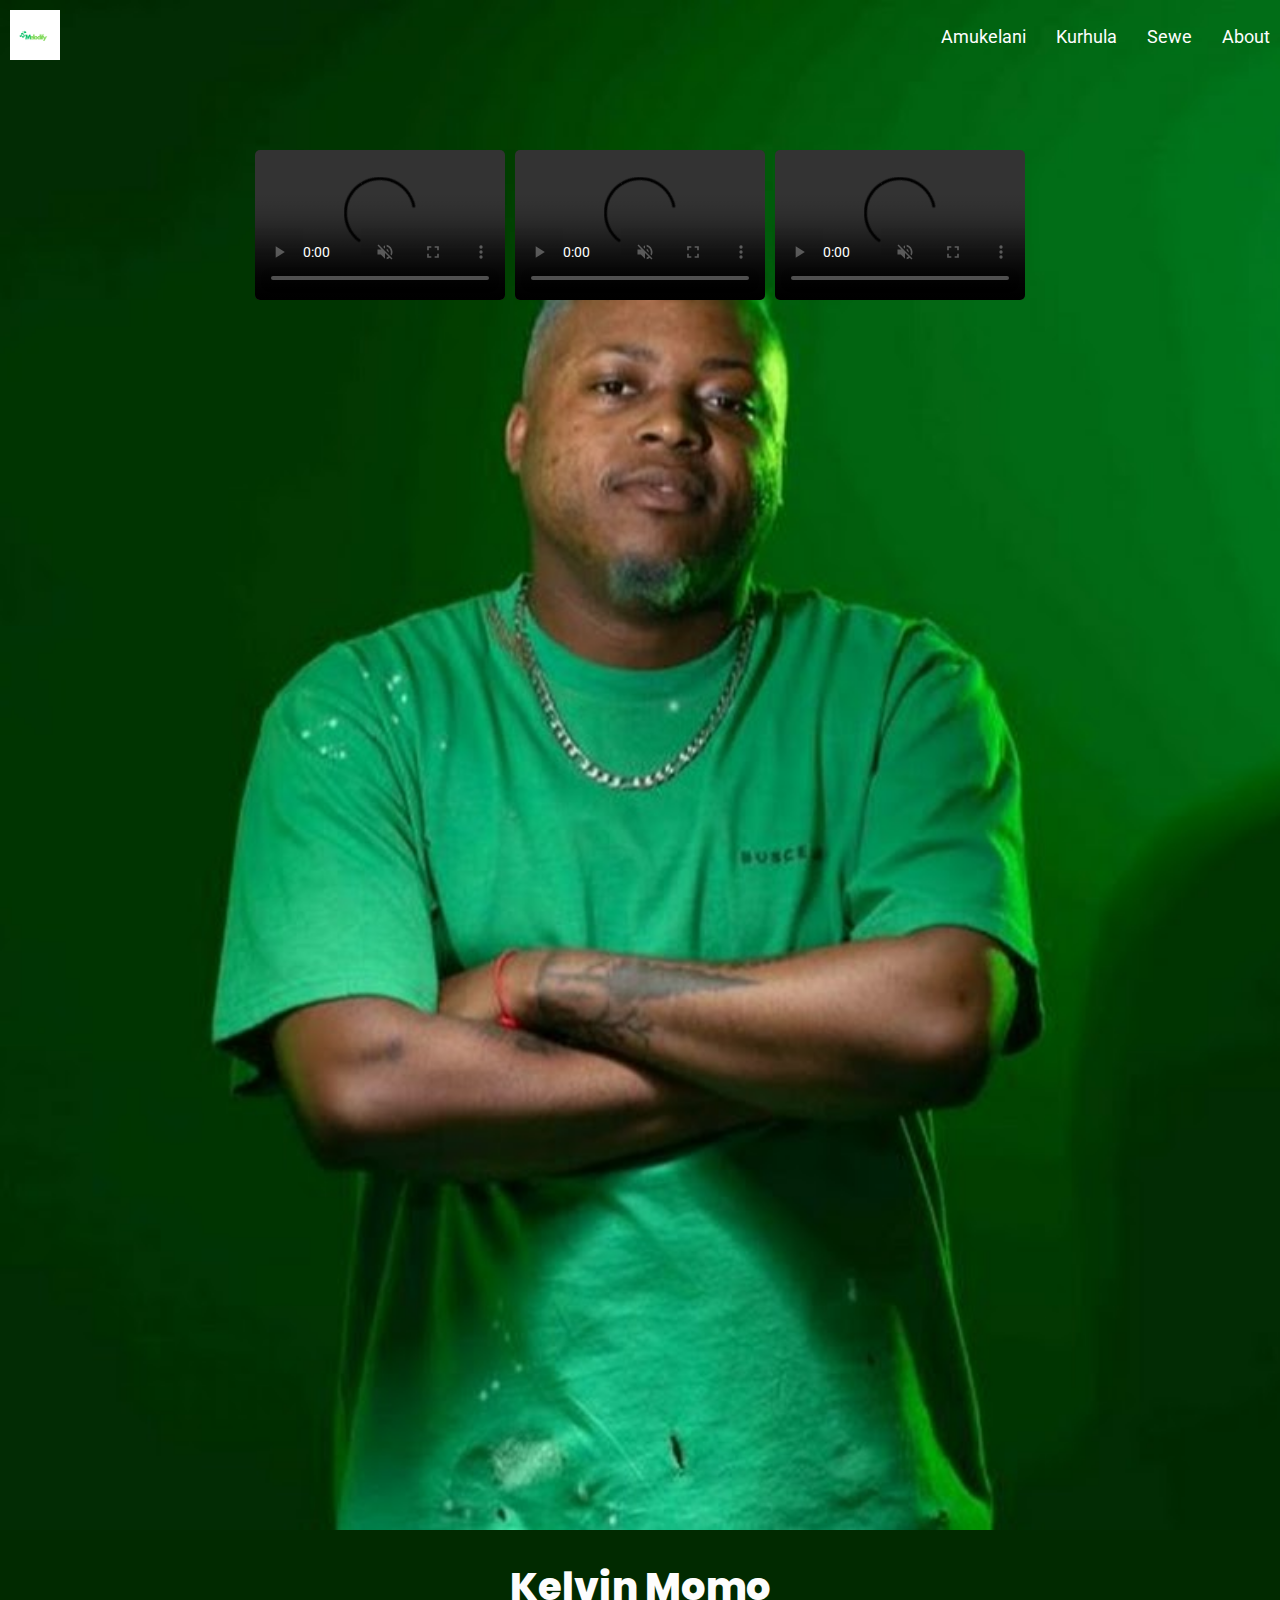
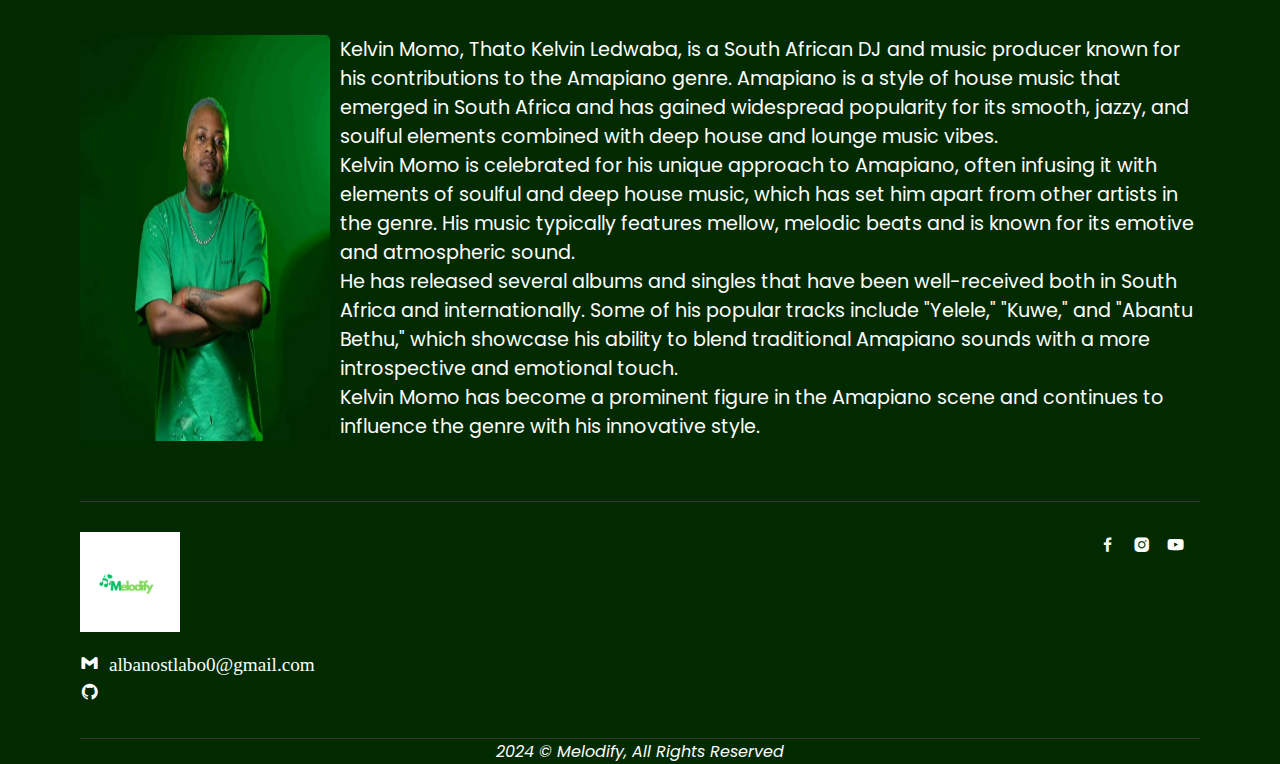
<file: index.html>
<!DOCTYPE html>
<html lang="en">

<head>
    <meta charset="UTF-8">
    <meta name="viewport" content="width=device-width, initial-scale=1.0">
    <title>Melodify</title>
    <link rel="icon" type="icon/img" href="images/Melodify logo.png">
    <link href='https://unpkg.com/boxicons@2.1.4/css/boxicons.min.css' rel='stylesheet'>
    <link rel="preconnect" href="https://fonts.googleapis.com">
    <link rel="preconnect" href="https://fonts.gstatic.com" crossorigin>
    <link href="https://fonts.googleapis.com/css2?family=Open+Sans&family=Poppins&family=Roboto&display=swap" rel="stylesheet">
    <link rel="stylesheet" href="style.css">
</head>

<body>
    <div class="background-photo">
        <img src="images/Kelvin momo 2.jpg" alt="Kelvin Momo photo" loading="lazy" class="header-img">
    </div>
    <header class="main-header welcome-1">
        <nav class="nav-bar">
            <div class="navigation">
                <a href="#"><img src="images/Melodify logo.png" alt="logo" class="logo"></a>
                <ul class="nav-list">
                    <li><a href="album1.html" class="nav-links">Amukelani</a></li>
                    <li><a href="album2.html" class="nav-links">Kurhula</a></li>
                    <li><a href="album3.html" class="nav-links">Sewe</a></li>
                    <li><a href="#about" class="nav-links">About</a></li>
                </ul>
            </div>
        </nav>
    </header>

    <main class="container">
        <section class="first-section welcome-2">
            <div class="albums-cover">
                <div class="cover">
                    <a href="album1.html"><video src="Video/Amukelani video.mp4" controls loop muted class="cover-art"></a>
                    <a href="album2.html"><video src="Video/Kurhula video.mp4" controls loop muted class="cover-art"></a>
                    <a href="album3.html"><video src="Video/Sewe video.mp4" controls loop muted class="cover-art"></a>
                </div>
            </div>
        </section>
        
        <section id="about" class="second-section">
            <h1 class="about-h1">Kelvin Momo</h1>
            <div class="info-section">
                <img src="images/Kelvin momo 2.jpg" alt="artist photo" loading="lazy" class="user-photo">
                <div class="information">
                    <p class="info">
                        Kelvin Momo, Thato Kelvin Ledwaba, is a South African DJ and music producer known for his contributions to the Amapiano genre. 
                        Amapiano is a style of house music that emerged in South Africa and has gained widespread popularity for its smooth, jazzy, and soulful elements combined with deep house and lounge music vibes.
                    </p>
                    <p class="info">
                        Kelvin Momo is celebrated for his unique approach to Amapiano, often infusing it with elements of soulful and deep house music, which has set him apart from other artists in the genre. 
                        His music typically features mellow, melodic beats and is known for its emotive and atmospheric sound.
                    </p>
                    <p class="info">
                        He has released several albums and singles that have been well-received both in South Africa and internationally. 
                        Some of his popular tracks include "Yelele," "Kuwe," and "Abantu Bethu," which showcase his ability to blend traditional Amapiano sounds with a more introspective and emotional touch.
                    </p>
                    <p class="info">
                        Kelvin Momo has become a prominent figure in the Amapiano scene and continues to influence the genre with his innovative style.
                    </p>
                </div>
            </div>
        </section>
    </main>
    
    <footer class="container">
        <div class="footer-bar">
            <div class="footer-box1">
                <ul class="contact">
                    <a href="#"><img src="images/Melodify logo.png" alt="logo" class="footer-logo"></a>
                    <li><a href="mailto:albanostlabo0@gmail.com" class="my-contact" target="_blank"><i class='bx bxl-gmail'>  albanostlabo0@gmail.com</i></a></li>
                    <li><a href="https://github.com/Thato-t" class="my-contact" target="_blank"><i class='bx bxl-github'></i></a></li>
                </ul>
            </div>
            <div class="footer-box2">
                <ul class="sm">
                    <li><a href="https://web.facebook.com/profile.php?id=100064783084091" class="sm-links" target="_blank"><i class='bx bxl-facebook'></i></a></li>
                    <li><a href="https://www.instagram.com/kelvinmomo_/" class="sm-links" target="_blank"><i class='bx bxl-instagram-alt'></i></a></li>
                    <li><a href="https://www.youtube.com/@KelvinMomoProd" class="sm-links" target="_blank"><i class='bx bxl-youtube'></i></a></li>
                </ul>
            </div>
        </div>
        <div class="footer-box3">
            <p>2024 &copy; Melodify, All Rights Reserved</p>
        </div>
    </footer>

</body> 
</html>
</file>
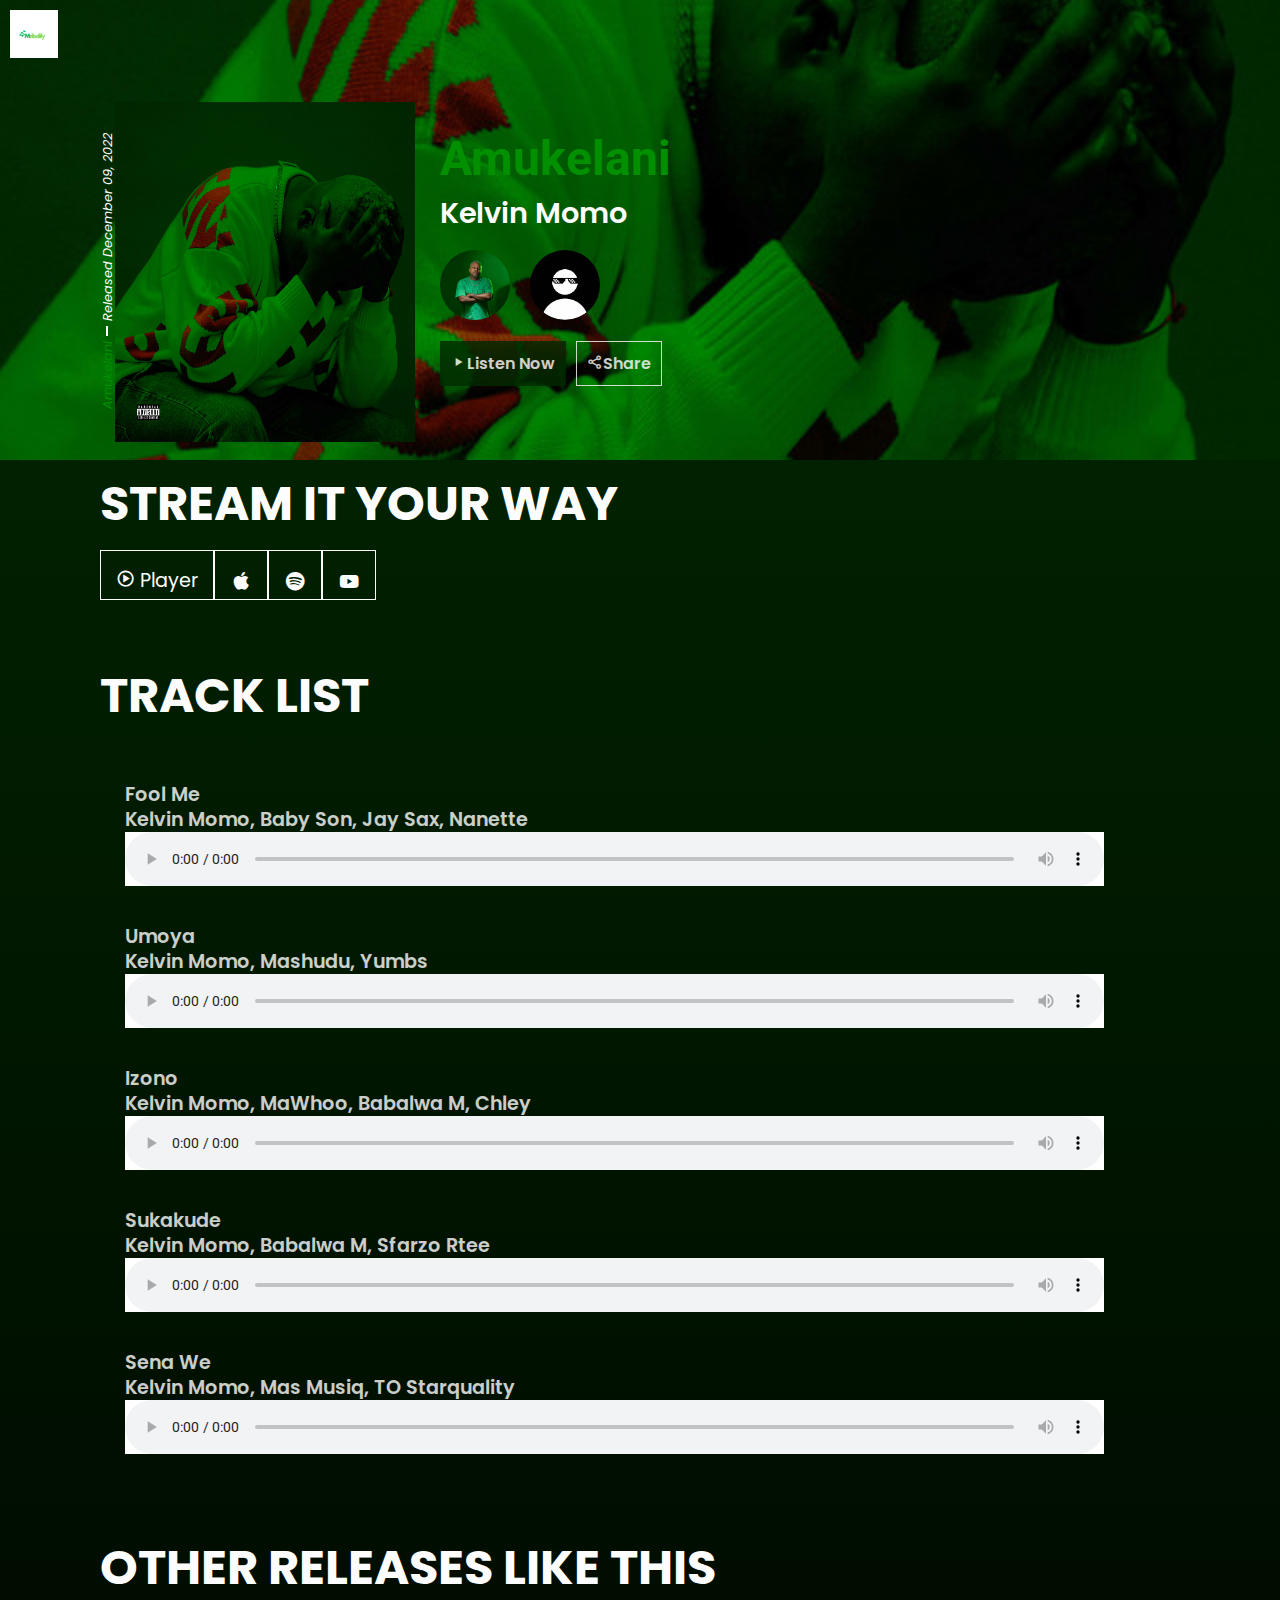
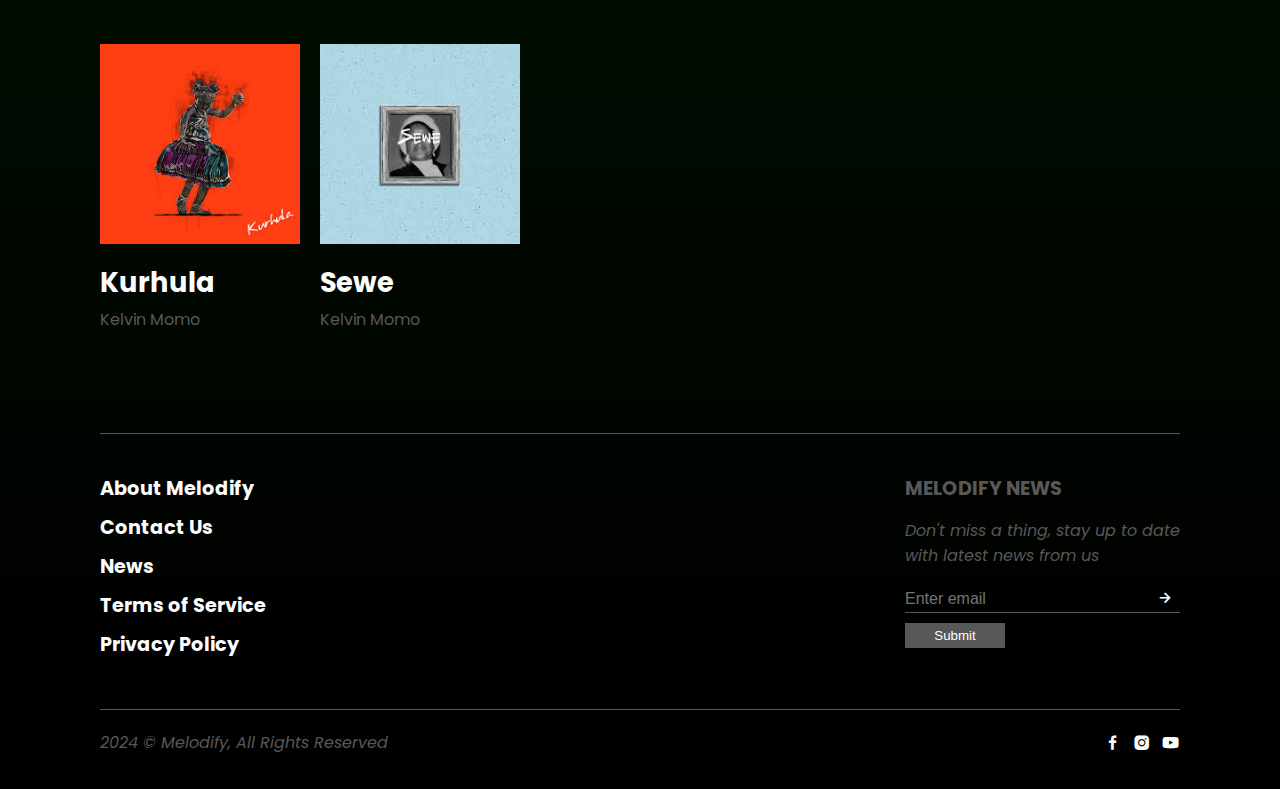
<file: album1.html>
<!DOCTYPE html>
<html lang="en">
<head>
    <meta charset="UTF-8">
    <meta name="viewport" content="width=device-width, initial-scale=1.0">
    <title>Melodify - Amukelani</title>
    <link rel="icon" type="icon/img" href="images/Melodify logo.png">
    <link href='https://unpkg.com/boxicons@2.1.4/css/boxicons.min.css' rel='stylesheet'>
    <link rel="preconnect" href="https://fonts.googleapis.com">
    <link rel="preconnect" href="https://fonts.gstatic.com" crossorigin>
    <link href="https://fonts.googleapis.com/css2?family=Open+Sans&family=Poppins&family=Roboto&display=swap" rel="stylesheet">
    <link rel="stylesheet" href="album1.css">
</head>
<body>
    
    <div class="background-photo">
        <img src="images/Amukelani cover art.jfif" alt="Kelvin Momo photo" loading="lazy" class="header-img">
    </div>
    <header class="main-header welcome-1">
        <nav class="nav-bar">
            <div class="navigation">
                <a href="index.html"><img src="images/Melodify logo.png" alt="logo" class="logo"></a>
            </div>
        </nav>
    </header>

    <main>

        <section class="container welcome-2">
            <div class="cover">
                <div class="header-photo">
                    <figure>
                        <figcaption>
                            <span class="album-release-date">
                                <span class="album-release-name">Amukelani </span><div class="dash"></div> Released December 09, 2022
                            </span>
                        </figcaption>
                        <img src="images/Amukelani cover art.jfif" alt="Amukelani cover art" class="album-cover">
                    </figure>
                </div>
                <div class="names">
                    <h1 class="album-title">Amukelani</h1>
                    <h2 class="artist-name">Kelvin Momo</h2>
                    <div class="avatar">
                        <img src="images/Kelvin momo 2.jpg" alt="kelvin's image" class="user-photo">
                        <img src="images/user photo.jfif" alt="user photo" class="user-photo">
                    </div>
                    <div class="listen-btns">
                        <ul class="btns">
                            <li ><a href="#" class="listen btn"><i class='bx bx-play'></i>Listen Now</a></li>
                            <li ><a href="#" class="share btn"><i class='bx bx-share-alt'></i>Share</a></li>
                        </ul>
                    </div>
                </div>
            </div>
        </section>
        <section class="container second-section">
            <h1>Stream it your way</h1>
            <div class="streams-apps">
                <ul class="music-apps">
                    <li class="app" ><i class='bx bx-play-circle'></i> Player</li>
                    <div class="dash"></div>
                    <li class="app link"><a href="https://music.apple.com/us/album/amukelani/1657939302"  target="_blank"><i class='bx bxl-apple'></i></a></li>
                    <div class="dash"></div>
                    <li class="app link"><a href="https://open.spotify.com/album/7LZDrSxVlyIXv2tVKmB5Nf"  target="_blank"><i class='bx bxl-spotify'></i></a></li>
                    <div class="dash"></div>
                    <li class="app link"><a href="https://www.youtube.com/playlist?list=PL_-q1FvW-wE6J5HxxXZUNujyMRLQWKSPk"  target="_blank"><i class='bx bxl-youtube'></i></a></li>
                </ul>
            </div>
        </section>
        <section class="container third-section">
            <h1>Track List</h1>
            <div class="track-list">
                <div class="song">
                    <div class="list">
                        <!--place an icon with link-->
                        <div class="song-name">
                            <p>Fool Me</p>
                            <p>Kelvin Momo, Baby Son, Jay Sax, Nanette</p>
                        </div>
                    </div>
                    <audio src="Music/Amukelani/Fool Me (feat. Nanette & Baby S.O.N & Jay Sax) [TLj53XrBH9g].m4a" controls></audio>
                </div>

                <div class="song">
                    <div class="list">
                        <!--place an icon with link-->
                        <div class="song-name">
                            <p>Umoya</p>
                            <p>Kelvin Momo, Mashudu, Yumbs</p>
                        </div>
                    </div>
                    <audio src="Music/Amukelani/Umoya (feat. Mashudu & Yumbs) [eAGIwqNcajg].m4a" controls></audio>
                </div>

                <div class="song">
                    <div class="list">
                        <!--place an icon with link-->
                        <div class="song-name">
                            <p>Izono</p>
                            <p>Kelvin Momo, MaWhoo, Babalwa M, Chley</p>
                        </div>
                    </div>
                    <audio src="Music/Amukelani/Izono (feat. Mawhoo & Babalwa M & Chley) [x4sBhe1NLhg].m4a" controls></audio>
                </div>

                <div class="song">
                    <div class="list">
                        <!--place an icon with link-->
                        <div class="song-name">
                            <p>Sukakude</p>
                            <p>Kelvin Momo, Babalwa M, Sfarzo Rtee</p>
                        </div>
                    </div>
                    <audio src="Music/Amukelani/Sukakude (feat. Sfarzo Rtee) [SMVhSiv7lp8].m4a" controls></audio>
                </div>

                <div class="song">
                    <div class="list">
                        <!--place an icon with link-->
                        <div class="song-name">
                            <p>Sena We</p>
                            <p>Kelvin Momo, Mas Musiq, TO Starquality</p>
                        </div>
                    </div>
                    <audio src="Music/Amukelani/Sena We (feat. TO Starquality) [LgC-ZA7hhyU].m4a"controls></audio>
                </div>

            </div>
        </section>
        <section class="container fourth-section">
            <h1>Other Releases Like This</h1>
            <div class="albums-cover">
                <a href="album2.html">
                    <div class="art">
                        <img src="images/Kurhula cover art.jfif" alt="Kurhula cover art" class="cover-art">
                        <p>
                            <span class="album-name">Kurhula</span><br>
                            <span class="name">Kelvin Momo</span>
                        </p>
                    </div>
                </a>

                <a href="album3.html">
                    <div class="art2">
                        <img src="images/Sewe cover art.jfif" alt="Sewe cover art" class="cover-art">
                        <p>
                            <span class="album-name">Sewe</span><br>
                            <span class="name">Kelvin Momo</span>
                        </p>
                    </div>
                </a>   
            </div>
        </section>

    </main>

    <footer class="container">
        <div class="footer-bar">
            <div class="details-bar">
                <div class="details">
                    <ul class="about-melodify"><!--should create pages for this links-->
                        <li><a href="" class="about-links">About Melodify</a></li>
                        <li><a href="" class="about-links">Contact Us</a></li>
                        <li><a href="" class="about-links">News</a></li>
                        <li><a href="" class="about-links">Terms of Service</a></li>
                        <li><a href="" class="about-links">Privacy Policy</a></li>
                    </ul>
                </div>
                <div class="newsletter">
                    <p class="news">Melodify News</p>
                    <p class="description">
                        Don't miss a thing, stay up to date <br> 
                        with latest news from us
                    </p>
                    <form action="" method="post" target="_blank">
                        <div class="email-input">
                            <input type="email" name="email" id="email" placeholder="Enter email" minlength="7" required>
                            <i class='bx bx-right-arrow-alt'></i>
                        </div>
                        <button type="submit" class="email-btn">Submit</button>
                    </form>
                </div>
            </div>
            <div class="contacts">
                <p class="copyrights">2024 &copy; Melodify, All Rights Reserved</p>
                <ul class="sm">
                    <li><a href="" class="sm-links" target="_blank"><i class='bx bxl-facebook'></i></a></li>
                    <li><a href="" class="sm-links" target="_blank"><i class='bx bxl-instagram-alt'></i></a></li>
                    <li><a href="" class="sm-links" target="_blank"><i class='bx bxl-youtube'></i></a></li>
                </ul>
            </div>
        </div>
    </footer>

</body>
</html>
</file>
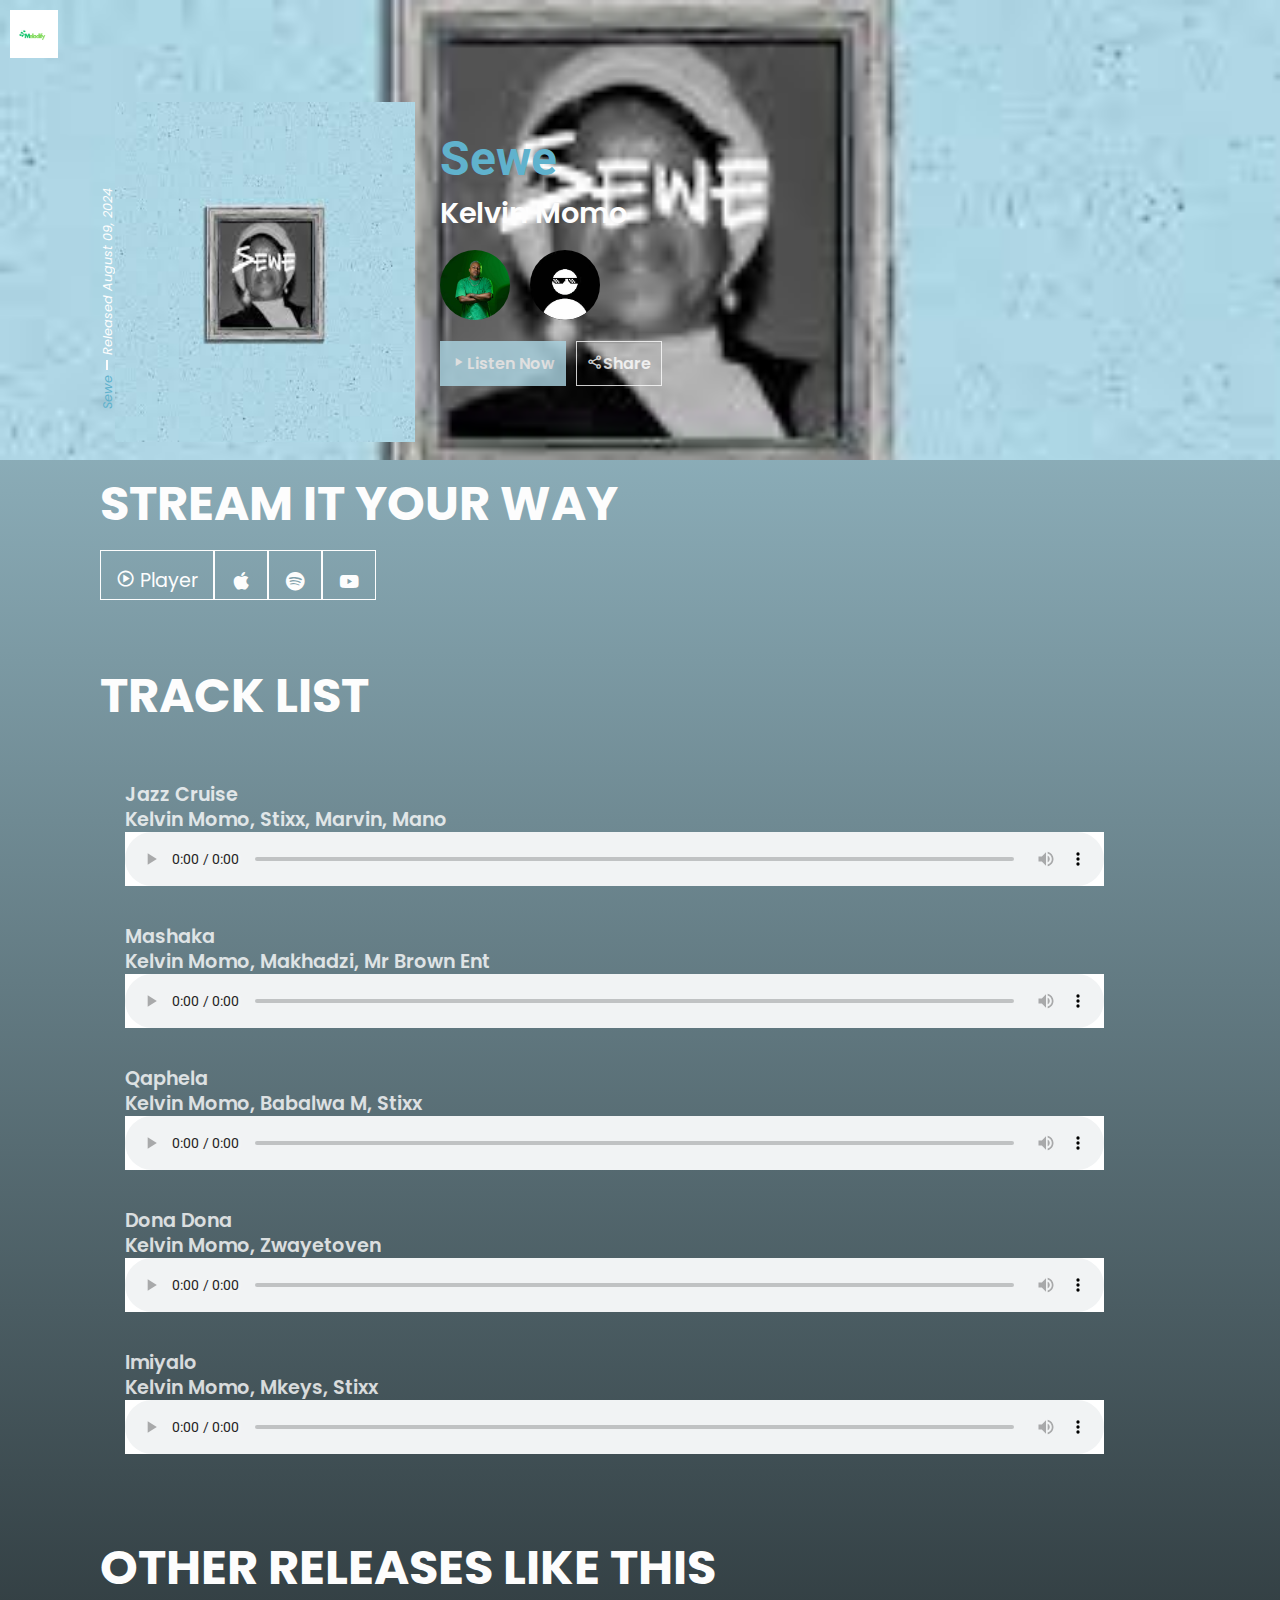
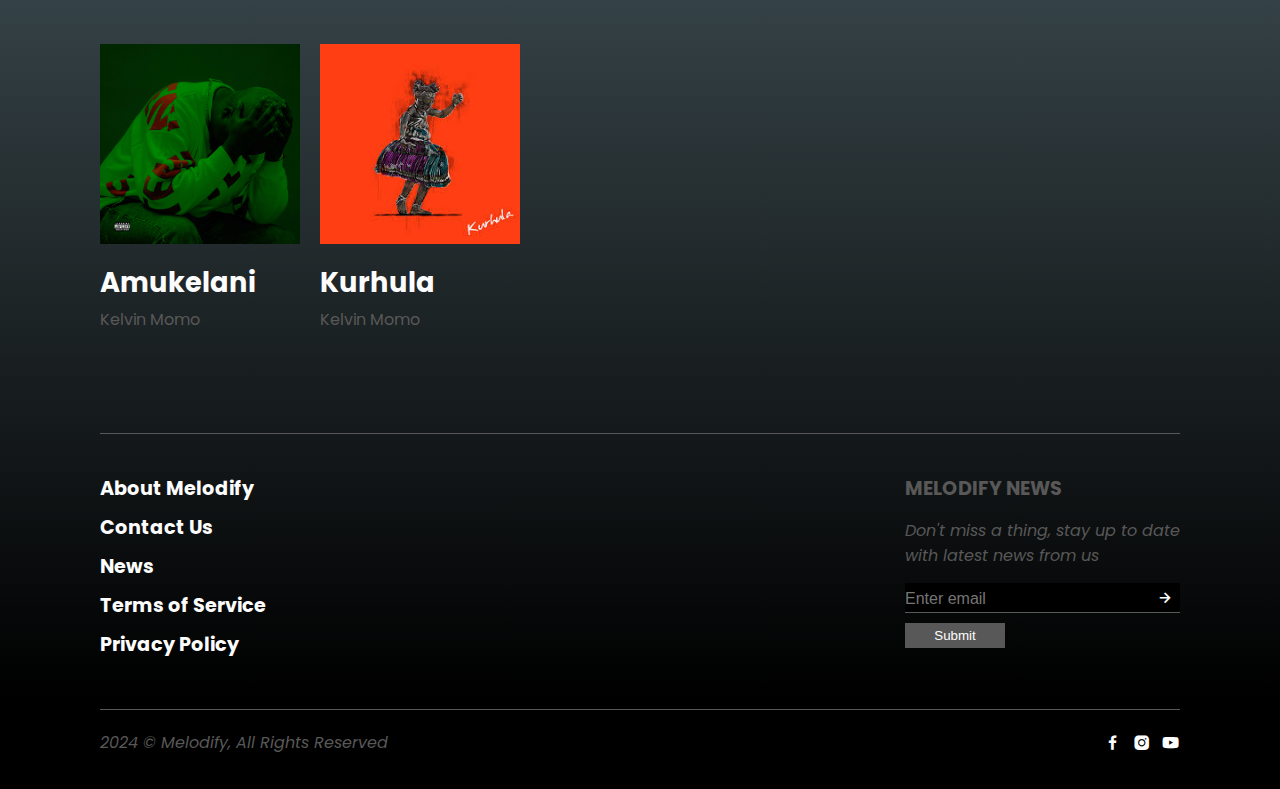
<file: album3.html>
<!DOCTYPE html>
<html lang="en">
<head>
    <meta charset="UTF-8">
    <meta name="viewport" content="width=device-width, initial-scale=1.0">
    <title>Melodify - Sewe</title>
    <link rel="icon" type="icon/img" href="images/Melodify logo.png">
    <link href='https://unpkg.com/boxicons@2.1.4/css/boxicons.min.css' rel='stylesheet'>
    <link rel="preconnect" href="https://fonts.googleapis.com">
    <link rel="preconnect" href="https://fonts.gstatic.com" crossorigin>
    <link href="https://fonts.googleapis.com/css2?family=Open+Sans&family=Poppins&family=Roboto&display=swap" rel="stylesheet">
    <link rel="stylesheet" href="album3.css">
</head>
<body>
    
    <div class="background-photo">
        <img src="images/Sewe cover art.jfif" alt="Cover art" loading="lazy" class="header-img">
    </div>
    <header class="main-header welcome-1">
        <nav class="nav-bar">
            <div class="navigation">
                <a href="index.html"><img src="images/Melodify logo.png" alt="logo" class="logo"></a>
            </div>
        </nav>
    </header>

    <main>

        <section class="container welcome-2">
            <div class="cover">
                <div class="header-photo">
                    <figure>
                        <figcaption>
                            <span class="album-release-date">
                                <span class="album-release-name">Sewe </span><div class="dash"></div> Released August 09, 2024
                            </span>
                        </figcaption>
                        <img src="images/Sewe cover art.jfif" alt="Sewe cover art" class="album-cover">
                    </figure>
                </div>
                <div class="names">
                    <h1 class="album-title">Sewe</h1>
                    <h2 class="artist-name">Kelvin Momo</h2>
                    <div class="avatar">
                        <img src="images/Kelvin momo 2.jpg" alt="kelvin's image" class="user-photo">
                        <img src="images/user photo.jfif" alt="user photo" class="user-photo">
                    </div>
                    <div class="listen-btns">
                        <ul class="btns">
                            <li ><a href="#" class="listen btn"><i class='bx bx-play'></i>Listen Now</a></li>
                            <li ><a href="#" class="share btn"><i class='bx bx-share-alt'></i>Share</a></li>
                        </ul>
                    </div>
                </div>
            </div>
        </section>
        <section class="container second-section">
            <h1>Stream it your way</h1>
            <div class="streams-apps">
                <ul class="music-apps">
                    <li class="app"><i class='bx bx-play-circle'></i> Player</li>
                    <div class="dash"></div>
                    <li class="app link"><a href="https://music.apple.com/us/album/sewe/1761738949"  target="_blank"><i class='bx bxl-apple'></i></a></li>
                    <div class="dash"></div>
                    <li class="app link"><a href="https://open.spotify.com/album/7L2S2A1z8jxDjEO0eLIRZF"  target="_blank"><i class='bx bxl-spotify'></i></a></li>
                    <div class="dash"></div>
                    <li class="app link"><a href="https://www.youtube.com/watch?v=pZGmCN5VE4k&list=OLAK5uy_mcJuGRQA720AWm-0KSWLaLvw2uHYUU8-c"  target="_blank"><i class='bx bxl-youtube'></i></a></li>
                </ul>
            </div>
        </section>
        <section class="container third-section">
            <h1>Track List</h1>
            <div class="track-list">
                <div class="song">
                    <div class="list">
                        <!--place an icon with link-->
                        <div class="song-name">
                            <p>Jazz Cruise</p>
                            <p>Kelvin Momo, Stixx, Marvin, Mano</p>
                        </div>
                    </div>
                    <audio src="Music/Sewe/Jazz Cruise (feat. Stixx, Marvin & Mano) [pxzkvbyiG1c].m4a" controls></audio>
                </div>

                <div class="song">
                    <div class="list">
                        <!--place an icon with link-->
                        <div class="song-name">
                            <p>Mashaka</p>
                            <p>Kelvin Momo, Makhadzi, Mr Brown Ent</p>
                        </div>
                    </div>
                    <audio src="Music/Sewe/Mashaka (feat. Mr Brown Ent) [k_95ISjhpxY].m4a" controls></audio>
                </div>

                <div class="song">
                    <div class="list">
                        <!--place an icon with link-->
                        <div class="song-name">
                            <p>Qaphela</p>
                            <p>Kelvin Momo, Babalwa M, Stixx</p>
                        </div>
                    </div>
                    <audio src="Music/Sewe/Qaphela [gQtiLpSVJXc].m4a" controls></audio>
                </div>

                <div class="song">
                    <div class="list">
                        <!--place an icon with link-->
                        <div class="song-name">
                            <p>Dona Dona</p>
                            <p>Kelvin Momo, Zwayetoven</p>
                        </div>
                    </div>
                    <audio src="Music/Sewe/Dona Dona (feat. Zwayetoven) [AH0jzrVqTW4].m4a" controls></audio>
                </div>

                <div class="song">
                    <div class="list">
                        <!--place an icon with link-->
                        <div class="song-name">
                            <p>Imiyalo</p>
                            <p>Kelvin Momo, Mkeys, Stixx</p>
                        </div>
                    </div>
                    <div class="duration">
                        <audio src="Music/Sewe/Imiyalo (feat. Mkeys & Stixx) [PjDrucOyBt8].m4a" controls></audio>
                </div>

            </div>
        </section>
        <section class="container fourth-section">
            <h1>Other Releases Like This</h1>
            <div class="albums-cover">
                <a href="album1.html">
                    <div class="art">
                        <img src="images/Amukelani cover art.jfif" alt="Amukelani cover art" class="cover-art">
                        <p>
                            <span class="album-name">Amukelani</span><br>
                            <span class="name">Kelvin Momo</span>
                        </p>
                    </div>
                </a>

                <a href="album2.html">
                    <div class="art2">
                        <img src="images/Kurhula cover art.jfif" alt="Kurhula cover art" class="cover-art">
                        <p>
                            <span class="album-name">Kurhula</span><br>
                            <span class="name">Kelvin Momo</span>
                        </p>
                    </div>
                </a>
            </div>
        </section>

    </main>

    <footer class="container">
        <div class="footer-bar">
            <div class="details-bar">
                <div class="details">
                    <ul class="about-melodify"><!--should create pages for this links-->
                        <li><a href="" class="about-links">About Melodify</a></li>
                        <li><a href="" class="about-links">Contact Us</a></li>
                        <li><a href="" class="about-links">News</a></li>
                        <li><a href="" class="about-links">Terms of Service</a></li>
                        <li><a href="" class="about-links">Privacy Policy</a></li>
                    </ul>
                </div>
                <div class="newsletter">
                    <p class="news">Melodify News</p>
                    <p class="description">
                        Don't miss a thing, stay up to date <br> 
                        with latest news from us
                    </p>
                    <form action="" method="post" target="_blank">
                        <div class="email-input">
                            <input type="email" name="email" id="email" placeholder="Enter email" minlength="7" required>
                            <i class='bx bx-right-arrow-alt'></i>
                        </div>
                        <button type="submit" class="email-btn">Submit</button>
                    </form>
                </div>
            </div>
            <div class="contacts">
                <p class="copyrights">2024 &copy; Melodify, All Rights Reserved</p>
                <ul class="sm">
                    <li><a href="" class="sm-links" target="_blank"><i class='bx bxl-facebook'></i></a></li>
                    <li><a href="" class="sm-links" target="_blank"><i class='bx bxl-instagram-alt'></i></a></li>
                    <li><a href="" class="sm-links" target="_blank"><i class='bx bxl-youtube'></i></a></li>
                </ul>
            </div>
        </div>
    </footer>

</body>
</html>
</file>
<file: style.css>
:root{
    --clr-primary-8:#add7e5;
    --clr-primary-6:#a5726d;
    --clr-primary-2:#012a00;
    --clr-primary-1:#000000;

    --clr-accent-14:#fdfdfd;
    --clr-accent-2:#383838;

    --fw-heading-bold:800;

    --ff-navigation: 'Roboto', 'Poppins', system-ui;
    --ff-heading: 'Poppins', 'Roboto', system-ui;
    --ff--main: 'Poppins', 'Roboto', sans-serif
}
::-webkit-scrollbar{
    width:0.4rem;
}
::-webkit-scrollbar-track{
    background-color: #012a00;
}
::-webkit-scrollbar-thumb{
    border-radius: 5px;
    background-color: var(--clr-primary-2);
}
::-webkit-scrollbar-thumb:hover{
    background-color: hsl(119, 100%, 38%);
}
*,
*::before,
*::after{
    box-sizing: border-box;
    margin:0;
    padding:0;
    scroll-margin-top: 30px;
    scroll-behavior: smooth;
}
body{
    font-family: var(--ff--main);
    font-size: 1.2rem;
    background-color: var(--clr-primary-2);
}
h1{
    font-weight: var(--fw-heading-bold);
}
ul,
ol{
    list-style: none;
}
a{
   text-decoration: none;
   color:var(--clr-accent-14) ;
}
.header-img{
    height:170vh;
    width:100%;
    position: relative;
    z-index:-1;
    transform-origin: top bottom;
    animation: header-img-animation linear forwards;
    animation-timeline:view();
    animation-range:exit;
    object-fit: cover;
}
.welcome-1{
    position: absolute;
    z-index:1;
    width:100%;
    top:0px;
}
.welcome-2{
    position: absolute;
    z-index:1;
    top:150px;
    left:0;
    right:0;
    width:100%;
}
.welcome-1,
.welcome-2{
    animation:fade-out linear;
    animation-timeline: view();
    animation-range:exit -5px;
}
@keyframes fade-out{
    to{
        opacity: 0;
    }
}
@keyframes header-img-animation{
    45%{
        opacity: 1;
    }
    85%, 100%{
        opacity: 0;
        scale:3
    }
}
.main-header{
    .nav-bar{
        width:100%;
        height:fit-content;
        margin-bottom:5px;
        background-color: transparent;
        margin:10px 10px 90px 10px
    }
    .navigation{
        font-family: var(--ff-navigation);
        font-size: 1.1rem;
        display: flex;
        justify-content: space-between;
        align-items: center;
    }
    .logo{
        width:50px;
        height:100%;

    }
    .nav-list{
        list-style: none;
        display: flex;
        margin-right:20px;
        gap:30px;
    }
    .nav-links{
        text-decoration:none;
        color:var(--clr-accent-14);
        position:relative;
        width:max-content;
    }
    .nav-links::before{
        content:'';
        width:0;
        height:2px;
        position:absolute;
        background-color:var(--clr-accent-14);
        top:22px;
        transition: 300ms;
    }
    .nav-links:hover::before{
        content: '';
        width:100%;
    }
}

.container{
    margin-inline: 80px;
}

.first-section{
    .albums-cover{
        height:auto;
        width:100%;
    }
    .cover{
        margin-inline: auto;
        height:fit-content;
        display: flex;
        gap:10px;
        width: fit-content;
    }
    .cover-art{
        width:250px;
        height:auto;
        border-radius:5px;
        margin:auto;
    }
    .cover-art:hover{
        transform: scale(1.05);
        transition: 500ms;
    }
}

.second-section{
    color:var(--clr-accent-14);
    margin-bottom:60px;

    .about-h1{
        width:fit-content;
        margin: 20px auto;
    }
    .info-section{
        display: flex;
        gap:10px;
    }
    .user-photo{
        width: 250px;
        height:auto;
        border-radius:5px
    }
}

footer{
    .footer-bar{
        border-block:1px solid var(--clr-accent-2);
        display:flex;
        flex-wrap: wrap;
        justify-content:space-between;
    }
    .footer-box1,
    .footer-box2{
        margin-block: 30px;
    }
    .my-contact{
        display: block;
        gap:10px
    }
    .footer-logo{
        height:100px;
        width:100px;
        margin-bottom: 10px;
    }
    .my-contact:hover{
        color: var(--clr-accent-2);
        opacity: 0.8;
    }
    .sm{
        display: flex;
        gap:5px;
        margin-right:10px;
    }
    .sm-links{
        border-radius:50%;
        padding:5px;
        width:max-content;
        position: relative;
        height: max-content;
    }
    .sm-links::before{
        content: '';
        width:0;
        height:0;
        background-color: /*var(--clr-primary-2)*/transparent;
        position:absolute;
        border-radius: 50%;
        right:0;
        top:0;
        transition: 300ms;
    }
    .sm-links:hover{
        color:var(--clr-accent-2)
    }
    .sm-links:hover::before{
        width:100%;
        content: '';
        position: absolute;
        border:2px solid var(--clr-accent-2);
        height:100%;
    }
    .footer-box3{
        width:calc(100% - 68%);
        margin:auto;
        color:var(--clr-accent-14);
        text-align:center;
        font-size: 1rem;
        font-style: italic;
    }
}
@media (max-width:805px){
    .header-img{
        animation:none;
    }
    .nav-links{
        font-size: 1rem;
    }
    .albums-cover{
        position:relative;
        bottom:70px;
        left:60px;
    }
    .cover{
        margin: auto;
        display: flex;
        flex-wrap: wrap;
    }
    .cover-art{/*Check why isn't responding when decresing the size of the width*/
        width:150px;
        height:20px
    }
    .info-section{
        display: flex;
        flex-wrap: wrap;
    }
    .info{
        font-size: 1rem;
    }
    .second-section{
        margin-top:400px
    }
    .user-photo{
        width: 250px;
        margin: auto;
    }
}
</file>
<file: album1.css>
:root{
    --clr-primary-8:#add7e5;
    --clr-primary-6:#ff3118;
    --clr-primary-2:#012a00;
    --clr-primary-1:#000000;

    --clr-accent-14:#fdfdfd;
    --clr-accent-2:#595858;


    -fw-heading-bold:800;

    --ff-navigation: 'Roboto', 'Poppins', system-ui;
    --ff-heading: 'Poppins', 'Roboto', system-ui;
    --ff--main: 'Poppins', 'Roboto', sans-serif
}
::-webkit-scrollbar{
    width:0.4rem;
}
::-webkit-scrollbar-track{
    background-color: hsl(119, 100%, 28%);
}
::-webkit-scrollbar-thumb{
    border-radius: 5px;
    background-color: var(--clr-primary-1);
}
::-webkit-scrollbar-thumb:hover{
    background-color: var(--clr-primary-2);
}
*,
*::before,
*::after{
    box-sizing: border-box;
    margin:0;
    padding:0;
    scroll-margin-top: 30px;
    scroll-behavior: smooth;
}
body{
    font-family: var(--ff--main);
    font-size: 1.2rem;
    background:linear-gradient(
        to top,
        var(--clr-primary-1) 95px,
        var(--clr-primary-2)
    );
    color:var(--clr-accent-14)
}
h1{
    font-weight: var(--fw-heading-bold);
}
ul,
ol{
    list-style: none;
}
a{
   text-decoration: none;
   color:var(--clr-accent-14) ;
}
.main-header{
    .nav-bar{
        width:fit-content;
        height:50px;
        margin:10px 10px 90px 10px 
    }
    .logo{
        width:48px;
        height: 48px;
    }
}
.container{
    margin-inline:100px
}
.header-img{
    height:460px;
    width:100% ;
    position: relative;
    z-index:-1;
    transform-origin: top bottom;
    animation: header-img-animation linear ;
    animation-timeline:view();
    animation-range:exit;
    object-fit:cover;
}
.welcome-1{
    position: absolute;
    z-index:1;
    width:100%;
    top:0px;
}
.welcome-2{
    position: absolute;
    z-index:1;
    top:100px;
    left:auto

}
.welcome-1,
.welcome-2{
    animation:fade-out linear;
    animation-timeline: view();
    animation-range:exit -5px;
}
@keyframes fade-out{
    to{
        opacity: 0;
    }
}
@keyframes header-img-animation{
    45%{
        opacity: 1;
    }
    85%, 100%{
        opacity: 0;
        scale:3
    }
}

.cover{
    display: flex;
    flex-wrap: wrap;
    justify-content:space-around;
    
    .header-photo{
        display: flex;
        width:340px;
    }
    .album-cover{
        height:100%;
        width:300px;
        position: relative;
        left:15px;
        bottom:16px
    }
    .album-release-date{
        display: flex;
        transform: rotate(-90deg);
        position: relative;
        top:150px;
        right:142px
    }
    .dash{
        height:2px;
        width:10px;
        background-color: var(--clr-accent-14);
        margin:7px 5px
    }
    figcaption{
        font-size: 0.8rem;
        font-style: italic;
    }
    .album-release-name{
        color:hsl(119, 100%, 28%);
    }
    .names{
        margin-block:30px;
        height:280px

    }
    h1,
    h2{
        margin-bottom: 5px;
    }
    h1{
        font-family: var(--ff-navigation);
        font-size: 3rem;
        color: hsl(119, 100%, 28%);
        font-weight: 700;
    }
    h2{
        font-weight: 600;
    }
    .user-photo{
        width:70px;
        height: 70px;
        border-radius:50%;
        margin-block:10px;
        margin-right: 15px;
    }
    .btns{
        display: flex;
        gap:10px;
        margin-top:10px;
    }
    .btn{
        font-weight:600;
        padding:10px;
        font-size: 1rem;
    }
    .listen{
        background-color: var(--clr-primary-2);
        border:1px solid  var(--clr-primary-2);
        width:max-content;
        position:relative;
        opacity:0.8;
    }    
    .listen::before{
        content: '';
        width:0;
        position:absolute;
        top:36px;
        right:1px;
        transition: 300ms
    }
    .listen:hover::before{
        content: '';
        width:100%;
        border:1px solid hsl(119, 100%, 28%);
        height:1px;
    }
    .share{
        background-color: transparent;
        border:1px solid var(--clr-accent-14);
        width:max-content;
        position:relative;
        opacity:0.8;
    }
    .share::before{
        content: '';
        width:0;
        position:absolute;
        top:36px;
        right:1px;
        transition: 300ms
    }
    .share:hover::before{
        content: '';
        width:100%;
        border:1px solid #ffff;
        height:1px;
    }
    .listen:active,
    .share:active{
        opacity: 0.2;
    }
}
.second-section{
    margin-bottom: 60px;
    h1{
        text-transform: uppercase;
        font-size: 3rem;
        font-weight: 700;
        margin-bottom: 10px;
    }
    .streams-apps{
        border:1px solid var(--clr-accent-14);
        width:fit-content;
        height:50px
    }
    .music-apps{
        display: flex;
    }
    .app{
        margin:15px;
    }
    .app.link{
        font-size: 1.4rem;
    }
    .dash{
        border:1px solid var(--clr-accent-14);
        height:48px;
    }
    .app.link:hover{
        opacity:0.6;
    }
    .app.link:active{
        opacity:0.2;
    }
}
.third-section{
    margin-bottom:50px;
    h1{
        text-transform: uppercase;
        width:fit-content;
        font-size:3rem;
        font-weight: 700;
        margin-bottom: 40px;
    }
    .track-list{
        margin-inline:15px;
    }
    .song{ 
        width:100%;
        padding: 10px;
    }
    .song:hover{
        border-top:1px solid var(--clr-accent-14);
        border-bottom:1px solid var(--clr-accent-14);
        transition: ease 300ms;
        opacity:0.8;
    }
    .list{
        display: flex;
        gap:10px;
        opacity:0.8;
        font-weight: 600;
    }
    .song-name p{
        line-height: 25px;
    }
    audio{/*I should find a way to make bgc on the audio */
        margin-bottom:10px;
        width:calc(100% - 5%);
        outline: none;
        background-color: #ffff;
        border: none;
    }
}
.fourth-section{
    margin-bottom:100px;

    h1{
        text-transform: uppercase;
        width:fit-content;
        font-size:3rem;
        font-weight: 700;
        margin-bottom: 40px;
    }
    .albums-cover{
        display: flex;
        flex-wrap: wrap;
        gap:20px;
    }
    .cover-art{
        width:200px;
        height:200px;
        margin-bottom:10px;
    }
    .art:hover{
        transform:translateY(-15px);
        transition:all 500ms;
    }
    .art2:hover{
        transform:translateY(-15px);
        transition: all 500ms;
    }
    .album-name{
        font-size: 1.7rem;
        font-weight: 700;
    }
    .name{
        color:var(--clr-accent-2);
        font-size: 1rem;
    }

}
.footer-bar{
    margin-bottom: 20px;
    .details-bar{
        border-top:1px solid var(--clr-accent-2);
        border-bottom:1px solid var(--clr-accent-2);
        display:flex;
        flex-wrap: wrap;
        justify-content: space-between;
        
    }
    .details, .newsletter{
        margin-block: 40px;
    }
    li{
        margin-bottom: 10px;
    }
    .about-links{
        font-weight: 700;
    }
    .about-links:hover{
        text-decoration: underline;
        opacity: 0.8;
    }
    .about-links:active{
        opacity: 0.2;
    }
    p{
        color:var(--clr-accent-2)
    }
    .news{
        font-weight: 700;
        text-transform: uppercase;
    }
    .description{
        margin-block:15px;
        font-size: 1rem;
        font-style: italic;
        line-height: 25px;
    }
    .email-input{
        background-color: var(--clr-primary-1);
        height:30px;
        border-bottom:1px solid var(--clr-accent-2);
        position: relative;
    }
    input{
        width: 100%;
        height: 100%;
        background-color: transparent;
        outline: none;
        border:none;
        color:var(--clr-accent-14);
        font-size: 1rem;
    }
    .bx-right-arrow-alt{
        color: var(--clr-accent-14);
        position: absolute;
        width:20px;
        right:5px;
        top:5px;
        z-index:3;
    }
    .email-btn{
        margin-top: 10px;
        width:100px;
        height:25px;
        background-color: var(--clr-accent-2);
        color:var(--clr-accent-14);
        outline: none;
        border: none;
    }
    input:user-invalid{
        border-bottom:1px solid var(--clr-accent-14);
        transition: 700ms;
    }
    input:user-valid{
        border-bottom:1px solid hsl(119, 100%, 28%);
        transition: 700ms;
    }
    .email-btn:hover{
        box-shadow: 2px 2px 2px var(--clr-accent-2);
        cursor: pointer;
    }
    .email-btn:active{
        opacity: 0.6;
    }
    .contacts{
        display: flex;
        justify-content: space-between;
        flex-wrap: wrap;
        margin-top: 20px;
    }
    .copyrights{
        font-size: 1rem;
        font-style: italic;
    }
    .sm{
        display: flex;
        flex-wrap: wrap;
        gap:10px
    }
    .sm-links:hover{
        opacity: 0.8;
    }
    .sm-links:active{
        opacity: 0.5;
    }
}
@media (max-width:781px){
    .welcome-1,
    .welcome-2{
        animation:none;

    }
    .header-img{
        animation: none ;
        height:350px
    }
    .welcome-2{
        display: flex;
    }
    .cover{
        display: flex;
        justify-content: space-between;

        .header-photo{
            width:fit-content;
        }
        .album-cover{
            width:200px;
            height:auto;
            margin-top: 20px;
            left:0;
        }
        .album-release-date{
            transform: rotate(0);
            position: static;
            top:50px;
            right:0;
        }
        h1{
            font-size: 2rem;
        }
        h2{
            font-size: 1rem;
        }
        .names{
            margin-block:10px;
        }
        .user-photo{
            width:50px;
            height: 50px;
        }
        .btns{
            gap:10px;
            margin-top:0;
        }
    }

    .header-photo{
        width:fit-content;
    }
    .second-section{
        margin-bottom: 60px;
        h1{
            font-size: 2rem;
            font-weight: 700;
        }
        .streams-apps{
            height:40px
        }
        .dash{
            height:38px;
        }
        .app{
            margin:10px;
        }
        .app.link{
            font-size: 1.2rem;
        }
    }
        .third-section{
            margin-bottom:25px;
            h1{
                font-size:2rem;
                margin-bottom: 10px;
            }
            .list{
                font-weight: normal;
                font-size: 1rem;
            }
            .song-name p{
                line-height: 15px;
            }
            audio{/*I should find a way to make bgc on the audio */
                height:30px;
                width:100%
            }
        }
        .fourth-section{
            margin-bottom: 30px;
            h1{
                font-size:2rem;
                margin-bottom: 30px;
            }
            .cover-art{
                width:100px;
                height:100px;
            }
            .album-name{
                font-size: 1.3rem;
            }
            .name{
                font-size: 0.9rem;
            }
        }
        .footer-bar{
            font-size: .9rem;   

            .details, .newsletter{
                margin-block: 10px;
            }
            .copyrights{
                font-size: 0.8rem;
            }
        }
}
@media (max-width:633px){
    .cover{
        .album-cover{
            width:150px;
        }
        h1{
            font-size: 1.2rem;
        }
        h2{
            font-size: 0.9rem;
        }
    }
    .second-section{
        margin-top: 160px;
        h1{
            font-size: 1rem;
        }
    }
    .third-section{
        h1{
            font-size:1rem;
        }
    }
    .fourth-section{
        margin-bottom: 20px;
        h1{
            font-size:1rem;
            margin-bottom: 20px;
        }
        .album-name{
            font-size: 1.1rem;
        }
        .name{
            font-size: 0.8rem;
        }
    }
}
@media (max-width:383px){
    .cover{
        .btn{
            font-weight:500;
            padding:5px;
            font-size: 0.9rem;
        }
        .listen::before{
            top:26px;
            right:1px;
        }
        .share::before{
            top:26px;
        }
    }
    
}
</file>
<file: album3.css>
:root{
    --clr-primary-8:#add7e5;
    --clr-primary-6:#ff3118;
    --clr-primary-2:#012a00;
    --clr-primary-1:#000000;

    --clr-accent-14:#fdfdfd;
    --clr-accent-2:#595858;


    -fw-heading-bold:800;

    --ff-navigation: 'Roboto', 'Poppins', system-ui;
    --ff-heading: 'Poppins', 'Roboto', system-ui;
    --ff--main: 'Poppins', 'Roboto', sans-serif
}
::-webkit-scrollbar{
    width:0.4rem;
}
::-webkit-scrollbar-track{
    background-color:  hsl(195, 52%, 59%);
}
::-webkit-scrollbar-thumb{
    border-radius: 5px;
    background-color: var(--clr-primary-8);
}
::-webkit-scrollbar-thumb:hover{
    background-color: var(--clr-primary-8);
}
*,
*::before,
*::after{
    box-sizing: border-box;
    margin:0;
    padding:0;
    scroll-margin-top: 30px;
    scroll-behavior: smooth;
}
body{
    font-family: var(--ff--main);
    font-size: 1.2rem;
    background:linear-gradient(
        to top,
        var(--clr-primary-1) 95px,
        var(--clr-primary-8)
    );
    color:var(--clr-accent-14)
}
h1{
    font-weight: var(--fw-heading-bold);
}
ul,
ol{
    list-style: none;
}
a{
   text-decoration: none;
   color:var(--clr-accent-14) ;
}
.main-header{
    .nav-bar{
        width:fit-content;
        height:50px;
        margin:10px 10px 90px 10px 
    }
    .logo{
        width:48px;
        height: 48px;
    }
}
.container{
    margin-inline:100px
}
.header-img{
    height:460px;
    width:100% ;
    position: relative;
    z-index:-1;
    transform-origin: top bottom;
    animation: header-img-animation linear ;
    animation-timeline:view();
    animation-range:exit;
    object-fit:cover;
}
.welcome-1{
    position: absolute;
    z-index:1;
    width:100%;
    top:0px;
}
.welcome-2{
    position: absolute;
    z-index:1;
    top:100px;
    left:auto

}
.welcome-1,
.welcome-2{
    animation:fade-out linear;
    animation-timeline: view();
    animation-range:exit -5px;
}
@keyframes fade-out{
    to{
        opacity: 0;
    }
}
@keyframes header-img-animation{
    45%{
        opacity: 1;
    }
    85%, 100%{
        opacity: 0;
        scale:3
    }
}

.cover{
    display: flex;
    flex-wrap: wrap;
    justify-content:space-around;
    
    .header-photo{
        display: flex;
        width:340px;
    }
    .album-cover{
        height:100%;
        width:300px;
        position: relative;
        left:15px;
        bottom:16px
    }
    .album-release-date{
        display: flex;
        transform: rotate(-90deg);
        position: relative;
        top:150px;
        right:142px
    }
    .dash{
        height:2px;
        width:10px;
        background-color: var(--clr-accent-14);
        margin:7px 5px
    }
    figcaption{
        font-size: 0.8rem;
        font-style: italic;
    }
    .album-release-name{
        color:hsl(195, 52%, 59%);
    }
    .names{
        margin-block:30px;
        height:280px

    }
    h1,
    h2{
        margin-bottom: 5px;
    }
    h1{
        font-family: var(--ff-navigation);
        font-size: 3rem;
        color: hsl(195, 52%, 59%);
        font-weight: 700;
    }
    h2{
        font-weight: 600;
    }
    .user-photo{
        width:70px;
        height: 70px;
        border-radius:50%;
        margin-block:10px;
        margin-right: 15px;
    }
    .btns{
        display: flex;
        gap:10px;
        margin-top:10px;
    }
    .btn{
        font-weight:600;
        padding:10px;
        font-size: 1rem;
    }
    .listen{
        background-color: var(--clr-primary-8);
        border:1px solid  var(--clr-primary-8);
        width:max-content;
        position:relative;
        opacity:0.8;
    }    
    .listen::before{
        content: '';
        width:0;
        position:absolute;
        top:36px;
        right:1px;
        transition: 300ms
    }
    .listen:hover::before{
        content: '';
        width:100%;
        border:1px solid hsl(195, 52%, 59%);
        height:1px;
    }
    .share{
        background-color: transparent;
        border:1px solid var(--clr-accent-14);
        width:max-content;
        position:relative;
        opacity:0.8;
    }
    .share::before{
        content: '';
        width:0;
        position:absolute;
        top:36px;
        right:1px;
        transition: 300ms
    }
    .share:hover::before{
        content: '';
        width:100%;
        border:1px solid #ffff;
        height:1px;
    }
    .listen:active,
    .share:active{
        opacity: 0.2;
    }
}
.second-section{
    margin-bottom: 60px;
    h1{
        text-transform: uppercase;
        font-size: 3rem;
        font-weight: 700;
        margin-bottom: 10px;
    }
    .streams-apps{
        border:1px solid var(--clr-accent-14);
        width:fit-content;
        height:50px
    }
    .music-apps{
        display: flex;
    }
    .app{
        margin:15px;
    }
    .app.link{
        font-size: 1.4rem;
    }
    .dash{
        border:1px solid var(--clr-accent-14);
        height:48px;
    }
    .app.link:hover{
        opacity:0.6;
    }
    .app.link:active{
        opacity:0.2;
    }
}
.third-section{
    margin-bottom:50px;
    h1{
        text-transform: uppercase;
        width:fit-content;
        font-size:3rem;
        font-weight: 700;
        margin-bottom: 40px;
    }
    .track-list{
        margin-inline:15px;
    }
    .song{ 
        width:100%;
        padding: 10px;
    }
    .song:hover{
        border-top:1px solid var(--clr-accent-14);
        border-bottom:1px solid var(--clr-accent-14);
        transition: ease 300ms;
        opacity:0.8;
    }
    .list{
        display: flex;
        gap:10px;
        opacity:0.8;
        font-weight: 600;
    }
    .song-name p{
        line-height: 25px;
    }
    audio{/*I should find a way to make bgc on the audio */
        margin-bottom:10px;
        width:calc(100% - 5%);
        outline: none;
        background-color: #ffff;
        border: none;
    }
}
.fourth-section{
    margin-bottom:100px;

    h1{
        text-transform: uppercase;
        width:fit-content;
        font-size:3rem;
        font-weight: 700;
        margin-bottom: 40px;
    }
    .albums-cover{
        display: flex;
        flex-wrap: wrap;
        gap:20px;
    }
    .cover-art{
        width:200px;
        height:200px;
        margin-bottom:10px;
    }
    .art:hover{
        transform:translateY(-15px);
        transition:all 500ms;
    }
    .art2:hover{
        transform:translateY(-15px);
        transition: all 500ms;
    }
    .album-name{
        font-size: 1.7rem;
        font-weight: 700;
    }
    .name{
        color:var(--clr-accent-2);
        font-size: 1rem;
    }

}
.footer-bar{
    margin-bottom: 20px;
    .details-bar{
        border-top:1px solid var(--clr-accent-2);
        border-bottom:1px solid var(--clr-accent-2);
        display:flex;
        flex-wrap: wrap;
        justify-content: space-between;
        
    }
    .details, .newsletter{
        margin-block: 40px;
    }
    li{
        margin-bottom: 10px;
    }
    .about-links{
        font-weight: 700;
    }
    .about-links:hover{
        text-decoration: underline;
        opacity: 0.8;
    }
    .about-links:active{
        opacity: 0.2;
    }
    p{
        color:var(--clr-accent-2)
    }
    .news{
        font-weight: 700;
        text-transform: uppercase;
    }
    .description{
        margin-block:15px;
        font-size: 1rem;
        font-style: italic;
        line-height: 25px;
    }
    .email-input{
        background-color: var(--clr-primary-1);
        height:30px;
        border-bottom:1px solid var(--clr-accent-2);
        position: relative;
    }
    input{
        width: 100%;
        height: 100%;
        background-color: transparent;
        outline: none;
        border:none;
        color:var(--clr-accent-14);
        font-size: 1rem;
    }
    .bx-right-arrow-alt{
        color: var(--clr-accent-14);
        position: absolute;
        width:20px;
        right:5px;
        top:5px;
        z-index:3;
    }
    .email-btn{
        margin-top: 10px;
        width:100px;
        height:25px;
        background-color: var(--clr-accent-2);
        color:var(--clr-accent-14);
        outline: none;
        border: none;
    }
    input:user-invalid{
        border-bottom:1px solid var(--clr-accent-14);
        transition: 700ms;
    }
    input:user-valid{
        border-bottom:1px solid hsl(195, 52%, 59%);
        transition: 700ms;
    }
    .email-btn:hover{
        box-shadow: 2px 2px 2px var(--clr-accent-2);
        cursor: pointer;
    }
    .email-btn:active{
        opacity: 0.6;
    }
    .contacts{
        display: flex;
        justify-content: space-between;
        flex-wrap: wrap;
        margin-top: 20px;
    }
    .copyrights{
        font-size: 1rem;
        font-style: italic;
    }
    .sm{
        display: flex;
        flex-wrap: wrap;
        gap:10px
    }
    .sm-links:hover{
        opacity: 0.8;
    }
    .sm-links:active{
        opacity: 0.5;
    }
}
@media (max-width:781px){
    .welcome-1,
    .welcome-2{
        animation:none;

    }
    .header-img{
        animation: none ;
        height:350px
    }
    .welcome-2{
        display: flex;
    }
    .cover{
        display: flex;
        justify-content: space-between;

        .header-photo{
            width:fit-content;
        }
        .album-cover{
            width:200px;
            height:auto;
            margin-top: 20px;
            left:0;
        }
        .album-release-date{
            transform: rotate(0);
            position: static;
            top:50px;
            right:0;
        }
        h1{
            font-size: 2rem;
        }
        h2{
            font-size: 1rem;
        }
        .names{
            margin-block:10px;
        }
        .user-photo{
            width:50px;
            height: 50px;
        }
        .btns{
            gap:10px;
            margin-top:0;
        }
    }

    .header-photo{
        width:fit-content;
    }
    .second-section{
        margin-bottom: 60px;
        h1{
            font-size: 2rem;
            font-weight: 700;
        }
        .streams-apps{
            height:40px
        }
        .dash{
            height:38px;
        }
        .app{
            margin:10px;
        }
        .app.link{
            font-size: 1.2rem;
        }
    }
        .third-section{
            margin-bottom:25px;
            h1{
                font-size:2rem;
                margin-bottom: 10px;
            }
            .list{
                font-weight: normal;
                font-size: 1rem;
            }
            .song-name p{
                line-height: 15px;
            }
            audio{/*I should find a way to make bgc on the audio */
                height:30px;
                width:100%
            }
        }
        .fourth-section{
            margin-bottom: 30px;
            h1{
                font-size:2rem;
                margin-bottom: 30px;
            }
            .cover-art{
                width:100px;
                height:100px;
            }
            .album-name{
                font-size: 1.3rem;
            }
            .name{
                font-size: 0.9rem;
            }
        }
        .footer-bar{
            font-size: .9rem;   

            .details, .newsletter{
                margin-block: 10px;
            }
            .copyrights{
                font-size: 0.8rem;
            }
        }
}
@media (max-width:633px){
    .cover{
        .album-cover{
            width:150px;
        }
        h1{
            font-size: 1.2rem;
        }
        h2{
            font-size: 0.9rem;
        }
    }
    .second-section{
        margin-top: 160px;
        h1{
            font-size: 1rem;
        }
    }
    .third-section{
        h1{
            font-size:1rem;
        }
    }
    .fourth-section{
        margin-bottom: 20px;
        h1{
            font-size:1rem;
            margin-bottom: 20px;
        }
        .album-name{
            font-size: 1.1rem;
        }
        .name{
            font-size: 0.8rem;
        }
    }
}
@media (max-width:383px){
    .cover{
        .btn{
            font-weight:500;
            padding:5px;
            font-size: 0.9rem;
        }
        .listen::before{
            top:26px;
            right:1px;
        }
        .share::before{
            top:26px;
        }
    }
    
}
</file>
